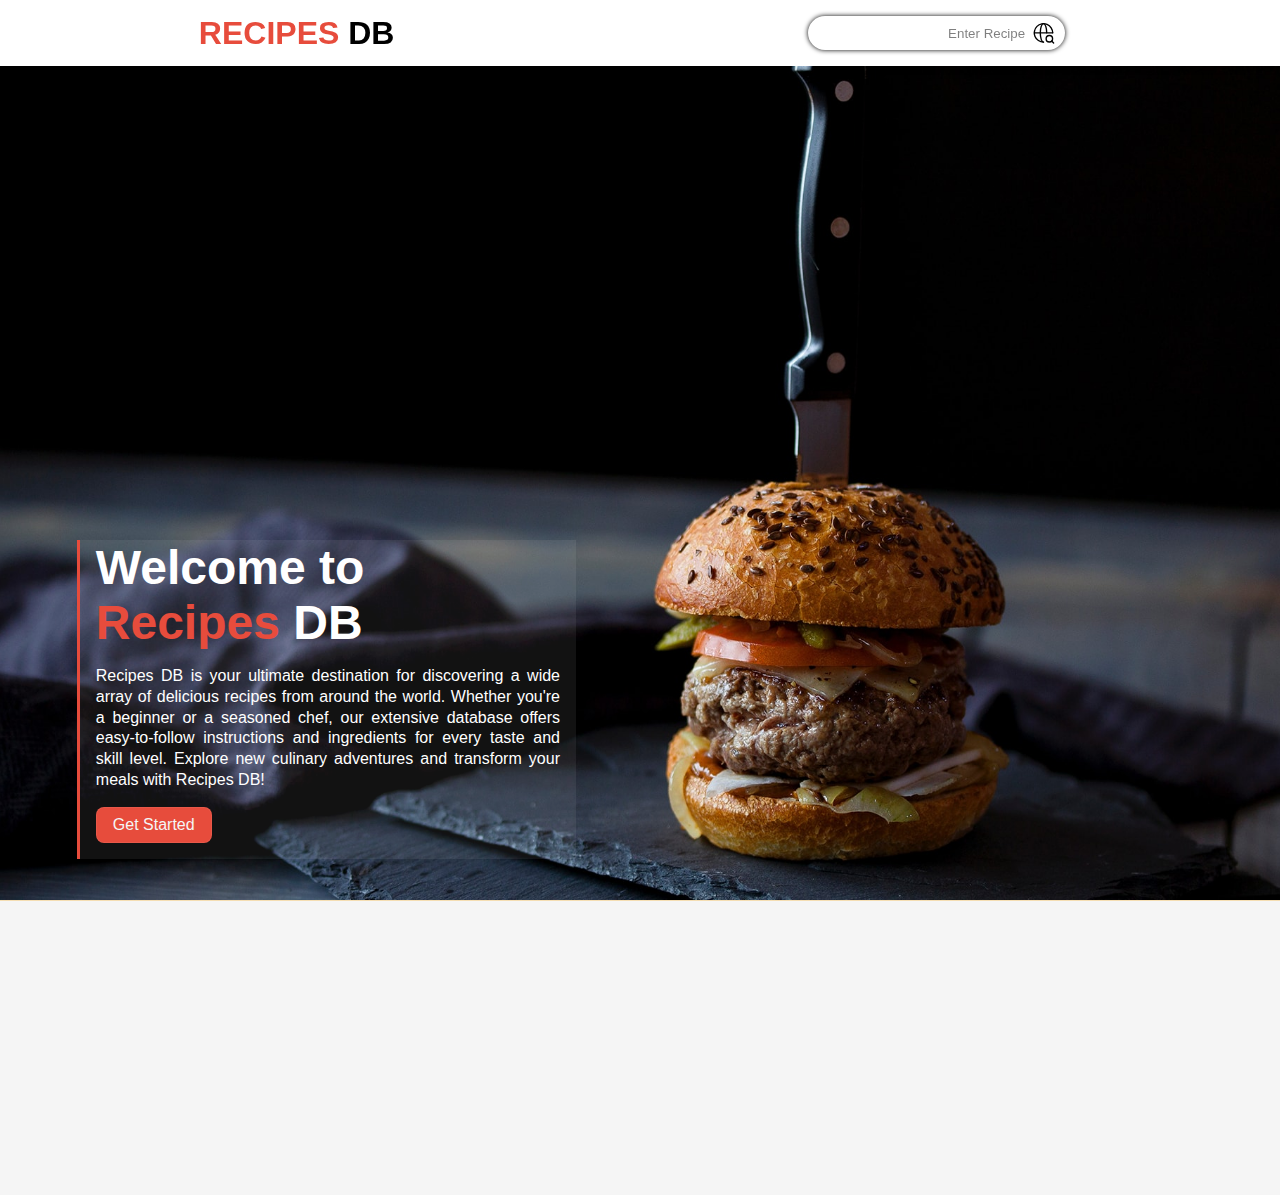
<file: index.html>
<!DOCTYPE html>
<html lang="en">
<head>
    <meta charset="UTF-8">
    <meta name="viewport" content="width=device-width, initial-scale=1.0">
    <title>Recipes DB</title>
    <link rel="stylesheet" href="style.css">
    <link rel="stylesheet" href="animation/animation.css">
    <link rel="stylesheet" href="mquery.css">
    <link rel="icon" href="favicon.svg">
</head>
<body>
    <header>
        <nav>
            <h1 class="roleup"><span>Recipes</span> DB</h1>
            <div id="search" class="search roleup">
                <input type="text" placeholder="Enter Recipe" spellcheck="false" >
                <button><img src="images/search-globe-svgrepo-com.svg" ></button>
            </div>
        </nav>
    </header>
    <div class="container">
        <section class="home">
            <div class="home-content roledown">
                <h1>Welcome to <span>Recipes</span> DB</h1>
                <p>Recipes DB is your ultimate destination for discovering a wide array of delicious recipes from around the world. Whether you're a beginner or a seasoned chef, our extensive database offers easy-to-follow instructions and ingredients for every taste and skill level. Explore new culinary adventures and transform your meals with Recipes DB!</p>
                <button>Get Started</button>    
            </div>
        </section>
        <section class="recipes">
        </section>
    </div>
    <footer>
        <div class="footer">
            <form action="https://api.web3forms.com/submit" method="POST" class="rleft">
                <input type="hidden" name="access_key" value="fb6d2ba9-62b4-45bd-bc33-a68858def1ca">
                <h2><span>Get In Touch</span></h2>
                <input type="email" name="email" id="email" placeholder="Enter Your Email" required>
                <textarea name="message" id="message" cols="30" rows="5" placeholder="Enter Your Message" required></textarea>
                <div>
                    <button type="submit">Submit</button>
                </div>
            </form>
            <div class="social rright">
                <p class="roleup">Copyright © <span>Recipes DB</span> 2024</p>
                <div class="social-icons">
                    <a href="https://mail.google.com/mail/?view=cm&fs=1&to=dhavalkloncha@gmail.com" target="_blank"><img src="icons/email.svg" alt=""></a>
                    <a href="https://github.com/Dhaval-loncha" target="_blank"><img src="icons/github.svg" alt=""></a>
                    <a href="https://www.linkedin.com/in/loncha-dhaval-989aa4287/" target="_blank"><img src="icons/linkedin.svg" alt=""></a>
                    <a href="https://www.instagram.com/d_h_a_v_a_l_1_9/" target="_blank"><img src="icons/instagram.svg" alt=""></a>
                </div>
            </div>
        </div>
    </footer>
    <script src="main.js"></script>
    <script src="animation/animation.js"></script>
</body>
</html>
</file>
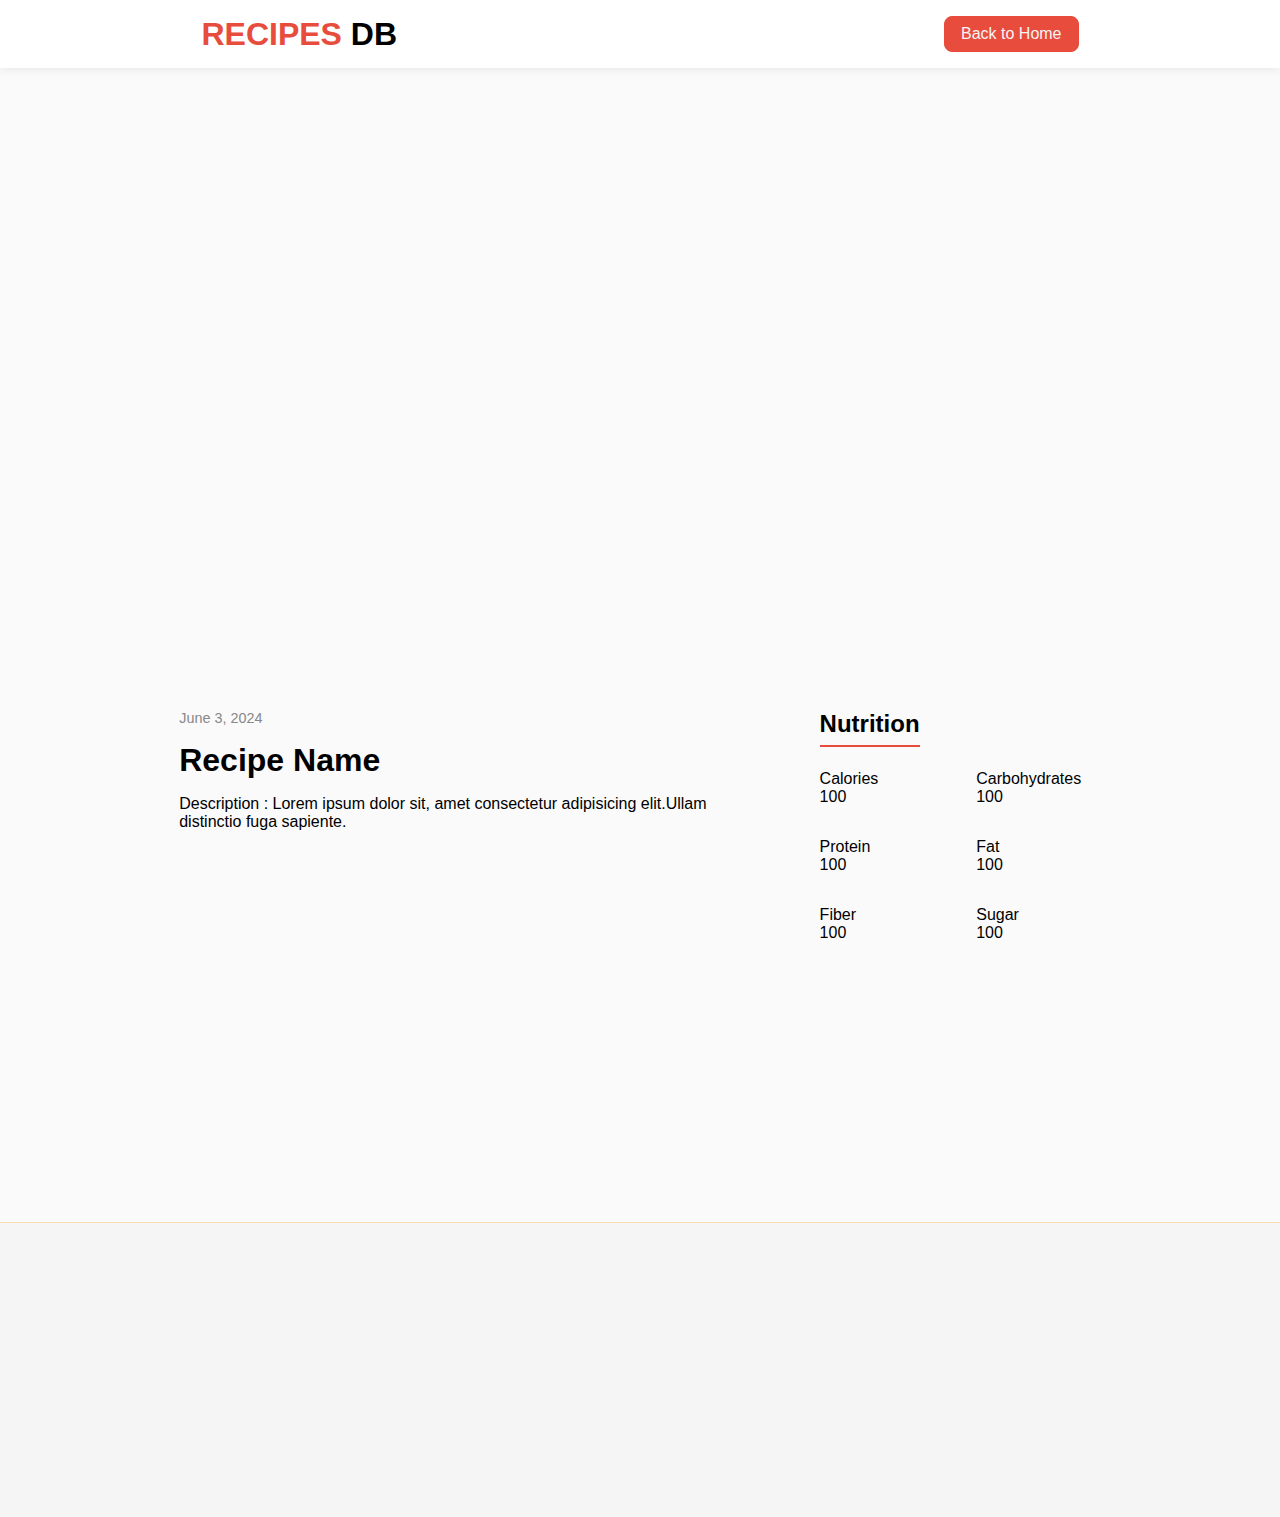
<file: recipes/recipe.html>
<!DOCTYPE html>
<html lang="en">
<head>
    <meta charset="UTF-8">
    <meta name="viewport" content="width=device-width, initial-scale=1.0">
    <link rel="stylesheet" href="../style.css">
    <link rel="stylesheet" href="../animation/animation.css">
    <link rel="stylesheet" href="recipe.css">
    <link rel="stylesheet" href="../mquery.css">
    <link rel="icon" href="../favicon.svg">
    <title>Recipe Details</title>
</head>
<body>
    <header>
        <nav>
            <h1 class="roleup"><span>Recipes</span> DB</h1>
            <button id="back" class="roleup">Back to Home</button>
        </nav>
    </header>
    <div class="recipe-container">
        <section class="recipe-image role-up">
            <div id="r-img">
                <!-- <img src="images/bg1.jpg" alt=""> -->
            </div>
        </section>
        <section class="basic-info">
            <div class="info rleft">
                <span id="u-date">June 3, 2024</span>
                <h2 id="r-name">Recipe Name</h2>
                <p id="r-desc">Description : Lorem ipsum dolor sit, amet consectetur adipisicing elit.Ullam distinctio fuga sapiente.</p>
                <div class="r-duration roledown">
                    <h6>Prep: <span id="r-prep"></span></h6>
                    <h6>Cook: <span id="r-cook"></span></h6>
                    <h6>Servings: <span id="r-yield"></span></h6>
                </div>
            </div>
            <div class="nutrition rright">
                <h3><span>Nutrition</span></h3>
                <div class="nutrition-facts">
                    <div>
                        <p>Calories</p>
                        <p id="r-calories">100</p>
                    </div>
                    <div>
                        <p>Carbohydrates</p>
                        <p id="r-carbs">100</p>
                    </div>
                    <div>
                        <p>Protein</p>
                        <p id="r-protein">100</p>
                    </div>
                    <div>
                        <p>Fat</p>
                        <p id="r-fat">100</p>
                    </div>
                    <div>
                        <p>Fiber</p>
                        <p id="r-fiber">100</p>
                    </div>
                    <div>
                        <p>Sugar</p>
                        <p id="r-sugar">100</p>
                    </div>
                </div>
            </div>
        </section>
        <section class="r-details">
            <div class="steps rleft">
                <h3><span>Instructions</span></h3>
                <div>
                    <h4>01.</h4>
                    <p>Lorem ipsum dolor sit amet consectetur adipisicing elit. Fuga labore excepturi nesciunt pariatur aliquam est? Delectus molestias sed cupiditate doloribus assumenda libero, enim aliquid illum perferendis corporis, corrupti ipsum. Eligendi.</p>
                </div>
            </div>
            <div class="ingredients rright">
                <div>
                    <h3><span>Ingredients</span></h3>
                    <ol>
                        <li>
                            <summary>
                                <h4>Main</h4>
                                <details>
                                    <ul>
                                        <li>1</li>
                                        <li>2</li>
                                        <li>3</li>
                                    </ul>
                                </details>
                            </summary>
                        </li>
                    </ol>    
                </div>    
                <div class="tutorial">
                    <a><button>Tutorial Video</button></a>
                </div>
            </div>
        </section>
    </div>
    <footer>
        <div class="footer">
            <form action="https://api.web3forms.com/submit" method="POST" class="rleft">
                <input type="hidden" name="access_key" value="fb6d2ba9-62b4-45bd-bc33-a68858def1ca">
                <h2><span>Get In Touch</span></h2>
                <input type="email" name="email" id="email" placeholder="Enter Your Email">
                <textarea name="message" id="message" cols="30" rows="5" placeholder="Enter Your Message"></textarea>
                <div>
                    <button type="submit">Submit</button>
                </div>
            </form>
            <div class="social rright">
                <p>Copyright © <span>Recipes DB</span> 2024 </p>
                <div class="social-icons">
                    <a href="https://mail.google.com/mail/?view=cm&fs=1&to=dhavalkloncha@gmail.com" target="_blank"><img src="../icons/email.svg" alt=""></a>
                    <a href="https://github.com/Dhaval-loncha" target="_blank"><img src="../icons/github.svg" alt=""></a>
                    <a href="https://www.linkedin.com/in/loncha-dhaval-989aa4287/" target="_blank"><img src="../icons/linkedin.svg" alt=""></a>
                    <a href="https://www.instagram.com/d_h_a_v_a_l_1_9/" target="_blank"><img src="../icons/instagram.svg" alt=""></a>
                </div>
            </div>
        </div>
    </footer>
    <script src="recipe.js"></script>
    <script src="../animation/animation.js"></script>
</body>
</html>
</file>
<file: style.css>
*{
    margin: 0;
    padding: 0;
    box-sizing: border-box;
    font-family: 'Poppins', sans-serif;
}

* button{
    border-radius: 8px;

}
body{
    background-color: #f5f5f5;
}
:root{
    --primary-color: #e74c3c;
}
nav{
    display: flex;
    align-items: center;
    justify-content: space-around;
    background-color: #fff;
    box-shadow: 0 0 10px rgba(0, 0, 0, 0.1);
    position: fixed;
    width: 100%;
    z-index: 1;

}
nav h1{
    text-transform: uppercase;
}
nav h1 span{
    color: var(--primary-color);
}
.search{
    display: flex;
    margin: 1rem;
    position: relative;
    border: 0;
    outline: 0;
}
.search input::placeholder{
    color: black;
    font-weight: lighter;
    opacity: 0.5;
}
.search input{
    border: 0;
    border-radius: 22px;
    box-shadow: 0 0 5px black;
    outline: 0;
    padding: 0.6rem 2.5rem;
    text-align: end;
}
.search button{
    position: absolute;
    right: 10px;
    top: 5px;
    border: 0;
    outline: 0;
    background: none;   
    cursor: pointer;
}
.search button img{
    height: 25px;
    width: 23px;
}
.home{
    height: 100vh;
    background: url("images/bg1.jpg") no-repeat center center/cover;
    position: relative;
    width: 100%;
}
.home-content{
    color: white;
    position: absolute;
    top: 60%;
    left: 6%;
    width: 39%;
    border-left: 3px solid var(--primary-color);
    padding: 0 1rem;
    background: rgba(255, 255, 255, 0.07);
}
.home-content h1{
    margin-bottom: 1rem;
    font-size: 3rem;
}
.home-content h1 span{
    color: var(--primary-color);
}

.home-content p{
    margin-bottom: 1rem;
    line-height: 1.3;
    text-align: justify;
}
.home-content button{
    border: 1px solid rgba(255, 255, 255, 0.07);
    outline: 0;
    padding: 0.5rem 1rem;
    background-color: var(--primary-color);
    color: #f5f5f5;
    font-size: 1rem;
    cursor: pointer;
    margin-bottom: 1rem;
    transition: all 0.3s ease-in-out;

}
.home-content button:hover{
    background-color: #f5f5f5;
    color: var(--primary-color);
    border: 1px solid var(--primary-color);
}
.recipes {
    display: none;
}

.recipes.active{
    display: grid;
    grid-template-columns: repeat(4, 1fr);
    /* padding: 3rem; */
    /* background: #666; */
    margin: 3rem;

}

.recipe-item {
    display: flex;
    align-items: center;
    position: relative;
}

.recipe-item:hover .item-info {
    display: flex;
}

.recipe-item .overlay {
    position: absolute;
    top: 0;
    left: 0;
    width: 100%;
    height: 100%;
    background: rgba(0, 0, 0, 0.5);
    display: flex;
    flex-direction: column;
    justify-content: space-around;
    align-items: center;
    opacity: 0;
    transition: opacity 0.5s ease-in-out;
}

.recipe-item:hover .overlay {
    opacity: 1;
}

.recipe-item:hover .item-img img {
    transition: all 0.5s ease-in-out;
    transform: scale(1.1);
    overflow: hidden;
}
.overlay h2 {
    font-size: 1.2rem;
    color: white;
    padding-bottom: 20px;
    text-align: center;
}
.overlay button {
    border: 1px solid rgba(255, 255, 255, 0.07);
    outline: 0;
    padding: 0.5rem 1rem;
    background-color: var(--primary-color);
    color: #f5f5f5;
    font-size: 1rem;
    cursor: pointer;
    margin-bottom: 1rem;
    transition: all 0.3s ease-in-out;
}

.overlay button:hover {
    background-color: #f5f5f5;
    color: var(--primary-color);
    border: 1px solid var(--primary-color);
}
.item-img {
    width: 100%;
    height: 250px;
    overflow: hidden;
}

.item-img img {
    width: 100%;
    height: 100%;
    object-fit: cover;
}

.footer{
    border-top: 1px solid wheat;
    background-color: #f5f5f5;
    color: black;
    width: 100%;
    /* text-align: center; */
    display: flex;
    justify-content: space-around;
    padding: 1rem 0;
}

.footer form{
    display: flex;
    flex-direction: column;
    justify-content: center;
}
.footer form h2{
    margin-bottom: 2rem ;
}
.footer form h2 span{
    border-bottom: 2px solid var(--primary-color);
    padding-bottom: 0.5rem;
}
.footer form input, .footer form textarea{
    outline: 0;
    border: 0;
    background: #f5f5f5;
    padding: 0.4rem;
    font-size: 1rem;
    margin-bottom: 1rem;
    background-color: #66666642;
}
.footer form textarea{
    border-bottom-right-radius: 10px;
    resize: none;

}
.footer form button{
    align-self: baseline;
    border: 0;
    outline: 0;
    background: var(--primary-color);
    color: #f5f5f5;
    padding: 0.5rem 1rem;
    font-size: 1rem;
    cursor: pointer;
    transition: all 0.3s ease-in-out;
    border: 1px solid #f5f5f580;
    margin: 0 auto;
}

.footer form button:hover{
    background-color: #f5f5f5;
    color: var(--primary-color);
    border: 1px solid var(--primary-color);
}

.social{
    display: flex;
    flex-direction: column;
    justify-content: center;
    gap: 2rem;
}
.social span{
    color:var(--primary-color);
}
.social-icons{
    display: flex;
    justify-content: space-around;
}
.social-icons img{
    height: 40px;
    transition: all 0.3s ease-in-out;
}

.social-icons img:hover{
    transform: scale(1.2);  
    filter: grayscale(0%);
    filter: drop-shadow(2px 2px 1px #ffffff);
}
</file>
<file: animation/animation.css>
.roledown{
    opacity: 0;
    transform: translateY(5rem);
    transition: all 1s ease-in-out;
}

.roleup{
    opacity: 0;
    transition: transform 1.5s ease-in-out;
}

.roledown.visible, .roleup.visible{
    opacity: 1;
    transform: translateY(0);
}

.rleft{
    opacity: 0;
    transform: translateX(-5rem);
    transition: all 1s ease-in-out;
}

.rright{
    opacity: 0;
    transform: translateX(5rem);
    transition: all 1s ease-in-out;
}

.rleft.visible, .rright.visible{
    opacity: 1;
    transform: translateX(0);
}

.role-up{
    opacity: 0;
    transform: translateY(-5rem);
    transition: all 1s ease-in-out;
}

.role-up.visible{
    opacity: 1;
    transform: translateY(0);
}


@media (max-width: 426px) {
    .rleft{
        transform: translateY(2rem);
    }
    .rright{
        transform: translateY(2rem);
    }
    .rleft.visible, .rright.visible{
        transform: translateY(0);
    }
    .roledown{
        transform: translateZ(-1rem);
    }
    .roledown.visible{
        transform: translateZ(0);
    }
}

@media (max-width: 769px) {
    .rleft{
        transform: translateY(-2rem);
    }
    .rright{
        transform: translateY(2rem);
    }
    .roledown{
        transform: translateZ(-1rem);
    }
}
</file>
<file: mquery.css>
@import url("https://fonts.googleapis.com/css2?family=Roboto:ital,wght@0,100;0,300;0,400;0,500;0,700;0,900;1,100;1,300;1,400;1,500;1,700;1,900&display=swap");


@media (max-width: 426px) {

    /* index.html */
    *{
        font-family: "Roboto", sans-serif;
    }
    nav{
        justify-content: space-between;
        padding: 1rem 0.5rem;
    }
    .search{
        margin: 0.5rem;
        position: relative;
    }
    .search button{
        position: absolute;
        top: -12px;
    }
    .search input{
        display: none;
        position: absolute;
        top: 35px;
        right: -8px;
        padding: 6px 15px;
        background: rgba(0, 0, 0, 0.294);
        box-shadow: 0 0 5px white;
        backdrop-filter: blur(100%);
        color: white;
    }
    .search input::placeholder{
        color: white;
        opacity: 0.7;
        font-size: 1rem;
    }
    .search input.active{
        display: block;
    }
    
    .search button img{
    height: 30px;
    width: 30px;
    }
    .home{
        background: url("images/bg.jpg") no-repeat center center/cover;
        height: 93vh;
    }
    .home-content{
        /* display: none; */
        top: 40%;
        left: 1%;
        width: 98%;
        background: rgba(0, 0, 0, 0.294);
    }
    .recipes.active{
        grid-template-columns: repeat(1, 1fr);
        margin: 0.5rem;
    }
    .recipe-item{
        display: flex;
        flex-direction: column;
        align-items: center;
        justify-content: center;
        margin-bottom: 1rem;
        /* border: 1px solid red; */
        background: #ffffff;
        border-radius: 20px;
        overflow: hidden;
        border-bottom: 1px solid rgba(0, 0, 0, 0.294);
    }
    .recipe-item .overlay{
        opacity: 1;
        position: relative;
        /* border: 1px solid teal; */
        background: #ffffff;
        color: rgba(0, 0, 0, 0.294);
        height: fit-content;
        gap: 0.5rem;
        margin: 1rem 0;
    }
    .overlay h2{
        color: rgba(0, 0, 0, 0.294);
        padding: 0;
    }
    .overlay button{
        border: 1px solid var(--primary-color);
        margin: 0;
    }
    .overlay button:hover{
        border: 1px solid var(--primary-color);
    }
    .item-img{
        height: 300px;
        width: 343px;
    }
    .item-img img{
        height: 100%;
        width: 100%;
        object-fit: cover;
    }
    .footer{
        display: flex;
        flex-direction: column;
        padding: 0 1rem;
    }
    .footer form{
        padding: 1rem;
    }
    .footer form button{
        display: flex;
    }
    .social{
        flex-direction: column-reverse;
        align-items: center;
        gap: 0;
        margin: 1rem 0;
    }
    .social-icons{
        gap: 2rem;
    }
    .social p{
        margin-top: 1rem;
        letter-spacing: 2px;
    }

    /* recipe.html */

        nav{
            box-shadow: rgba(0, 0, 0, 0.16) 0px 3px 6px, rgba(0, 0, 0, 0.23) 0px 3px 6px;
        }
        nav button{
            margin: 0;
            margin-left: 3rem;
        }
        .recipe-container{
            gap: 1rem;
        }
        .recipe-image{
            height: 400px;
            width: 95vw;
            margin-top: 5rem;
            border-radius: 20px;
            border-bottom: 1px solid rgba(0, 0, 0, 0.294);
        }
        .basic-info{
            flex-direction: column;
            width: 93%;
        }
        .info h2{
            font-size: 1.5rem;
        }
        .info p{
            font-size: 1rem;
            text-align: justify;
        }
        .r-duration{
            margin-top: 0;
            flex-direction: row;
            justify-content: space-between;
            border: none;
            padding: 0;
        }
        .r-duration h6{
            font-weight: 500;
            border-left: 3px solid var(--primary-color);
            padding: 0.3rem 0;
            padding-left: 0.5rem;
        }
        .nutrition{
            margin: 1rem 0;
            width: 100%;
        }
        .r-details{
            width: 93%;
            flex-direction: column;
        }
        .steps{
            width: 100%;
        }
        .steps p{
            padding-right: 1rem;
        }
        .ingredients{
            width: 100%;
            margin:0 ;
        }
}



@media (max-width: 769px) {

    /* index.html */

    .home-content{
        width: 46%;
        top: 38%;
        left: 4%;
    }
    .recipes.active{
        grid-template-columns: repeat(3, 1fr);
    }
    /* recipe.html */

    .recipe-image{
        width: 98vw;
    }
    .basic-info{
        width: 95%;
        overflow: hidden;
    }
    .r-details{
        width: 95%;
    }
}
</file>
<file: recipes/recipe.css>
*{
    margin: 0;
    padding: 0;
    box-sizing: border-box;
    font-family: 'Poppins', sans-serif;
}
body{
    background: #f5f5f580;
}
nav{
    position: absolute;
    top: 0;
    display: flex;
}

nav button{
    border: 0;
    outline: 0;
    padding: 0.5rem 1rem;
    background-color: var(--primary-color);
    color: #f5f5f5;
    font-size: 1rem;
    cursor: pointer;
    margin: 1rem 0 1rem 9rem;
    border: 1px solid var(--primary-color);
}
nav button:hover{
    transition: all 0.3s ease-in-out;
    background-color: #f5f5f5;
    color: var(--primary-color);
}
.recipe-container{
    display: flex;
    flex-direction: column;
    align-items: center;
    gap: 3rem;
}
.recipe-image{
    height: 550px;
    width: 1100px;
    overflow: hidden;
    margin: 0 auto;
    margin-top: 7rem;
    background: url("https://themewagon.github.io/delicious/img/bg-img/bg5.jpg") no-repeat center center/cover;
}
.basic-info{
    /* border: 1px solid red; */
    display: flex;
    justify-content: space-between;
    width: 72%;
}
.info{
    display: flex;
    flex-direction: column;
    gap: 1rem;
}
.info span{
    font-size: 0.9rem;
    color: #888;
}
.info h2{
    font-size: 2rem;
}
.r-duration{
    display: flex;
    flex-direction: column;
    gap: 0;
    margin-top: 1.5rem;
    font-size: 1.5rem;
    font-weight: lighter;
    border-left: 3px solid var(--primary-color);
    padding-left: 1rem;
}
.r-duration h6{
    margin: 0.4rem 0;
    font-weight: lighter;
}
.nutrition{
    width: 37%;
    margin-left: 4rem;
}
.nutrition h3{
    font-size: 1.5rem;
    margin-bottom: 2rem;
}
.nutrition h3 span{
    padding-bottom: 0.5rem;
    border-bottom: 2px solid var(--primary-color);
}
.nutrition-facts{
    display: grid;
    grid-template-columns: repeat(2, 1fr);
    gap: 2rem;
}
.r-details{
    display: flex;
    width: 72%;
    justify-content: space-between;
    /* border: 1px solid red; */
}

.r-details h3{
    font-size: 1.5rem;
    margin-bottom: 2rem;
}
.r-details h3 span{
    padding-bottom: 0.5rem;
    border-bottom: 2px solid var(--primary-color);
}
.steps{
    width: 80%;
}
.steps div{
    display: flex;
    gap: 2rem;
    /* justify-content: center; */
    margin-bottom: 1rem;    
}
.steps h4{
    font-size: 1.5rem;
    padding: 0.3rem;
}
.steps p{
    color: #888;
    text-align: justify;
    line-height: 1.5;
}
.ingredients{
    display: flex;
    flex-direction: column;
    width: 45%;
    margin-left: 4rem;
}
.ingredients h3{
    font-size: 1.5rem;
    margin-bottom: 2rem;
}
.ingredients h3 span{
    padding-bottom: 0.5rem;
    border-bottom: 2px solid var(--primary-color);
}
.ingredients ol li{
    list-style: none;
    margin-bottom: 1rem;
}
.ingredients summary{
    background-color:  #ffffff;
    border-left: 2px solid var(--primary-color);
    padding: 0 1rem;
}
.ingredients summary h4{
    font-size: 1.2rem;
    margin: 0.5rem 0;

}
.ingredients details{
    color: #888;
}
.ingredients details ul{
    margin-left: 1rem;
}
.ingredients details ul li{
    list-style: circle;
    margin: 0.5rem 0 ;
}
.tutorial{
    margin: 1rem 0;
}
.tutorial button{
    border: 0;
    outline: 0;
    padding: 1rem 2rem;
    background-color: var(--primary-color);
    font-size: 1rem;
    cursor: pointer;
    transition: all 0.3s ease-in-out;
    border: 1px solid #f5f5f580;
}
.tutorial a button{
    text-decoration: none;
    color: #f5f5f5;
}
.tutorial button:hover{
    border: 1px solid var(--primary-color);
    background-color: #f5f5f5;
    color: var(--primary-color);
}
.tutorial button:hover a{
    color: var(--primary-color);
}
footer{
    border: none;
    background-color: #ffffff;
}
</file>
